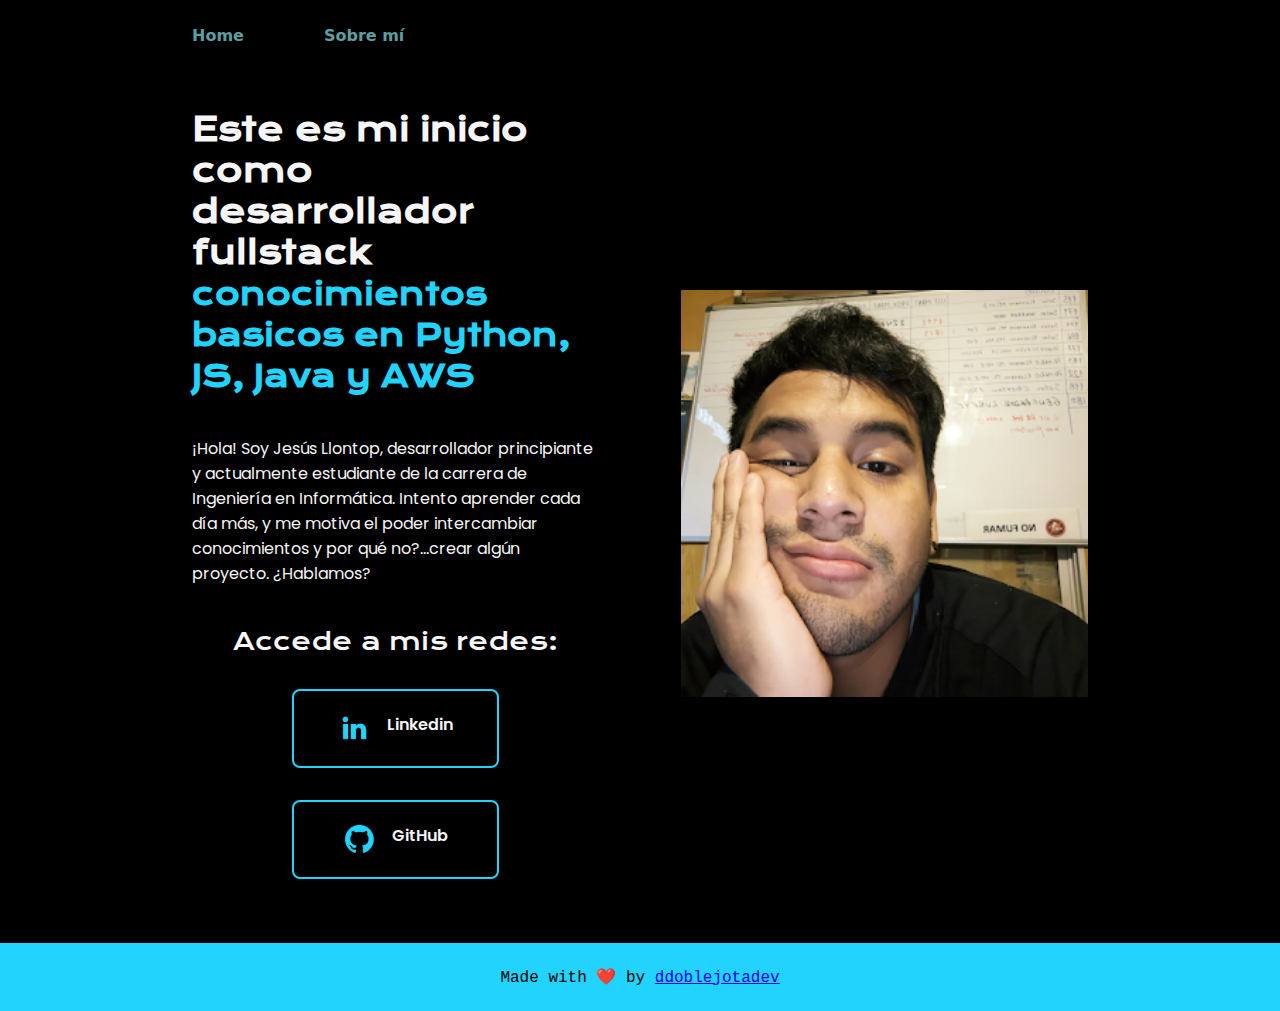
<file: index.html>
<!DOCTYPE html>
<html lang="es-cl">
<head>
    <meta charset="UTF-8">
    <meta http-equiv="X-UA-Compatible" content="IE=edge">
    <meta name="viewport" content="width=device-width, initial-scale=1.0">
    <title>Portafolio de ddoblejotadev</title>
    <link rel="stylesheet" href="./styles/style.css">
</head>
<body>
    <header class="header">
        <nav class="header_menu">
            <a class="header_menu_link" href="index.html">Home</a>
            <a class="header_menu_link" href="about.html">Sobre mí</a>
        </nav>
    </header>
    <main class="presentacion">
        <section class="presentacion_contenido">
            <h1 class="presentacion_contenido_titulo">
                Este es mi inicio como desarrollador fullstack 
                <strong>conocimientos basicos en Python, JS, Java y AWS    
                </strong></h1>
                <p class="presentacion_contenido_texto">¡Hola! Soy Jesús Llontop, desarrollador
                    principiante y actualmente estudiante
                    de la carrera de Ingeniería en Informática. Intento aprender cada día más, y me motiva 
                    el poder intercambiar conocimientos y por qué no?...crear algún proyecto. ¿Hablamos? 
                </p>
                <div class="presentacion_enlance">
                    <h2 class="presentacion_subtitulo">Accede a mis redes:</h2>
                    <a class="presentacion_link" href="https://www.linkedin.com/in/juan-llontop-román-5ab0922b1">
                        <img src="./assets/linkedin.png" alt="Icono de Linkedin">
                        Linkedin</a>
                    <a class="presentacion_link" href="https://github.com/ddoblejotadev">
                        <img src="./assets/github.png" alt="Icono de GitHub">
                        GitHub</a>
                </div>
            </section>
                <img class="presentacion_imagen" src="unnamed.png" alt="Imagen de jesus">
    </main>    
    <footer class="footer">
        <p>
            Made with ❤️ by
            <a href="https://github.com/ddoblejotadev">
                <i class="fa-brands fa-github"></i>ddoblejotadev
            </a>
        </p>
    </footer>
    
</body>
</html>
</file>
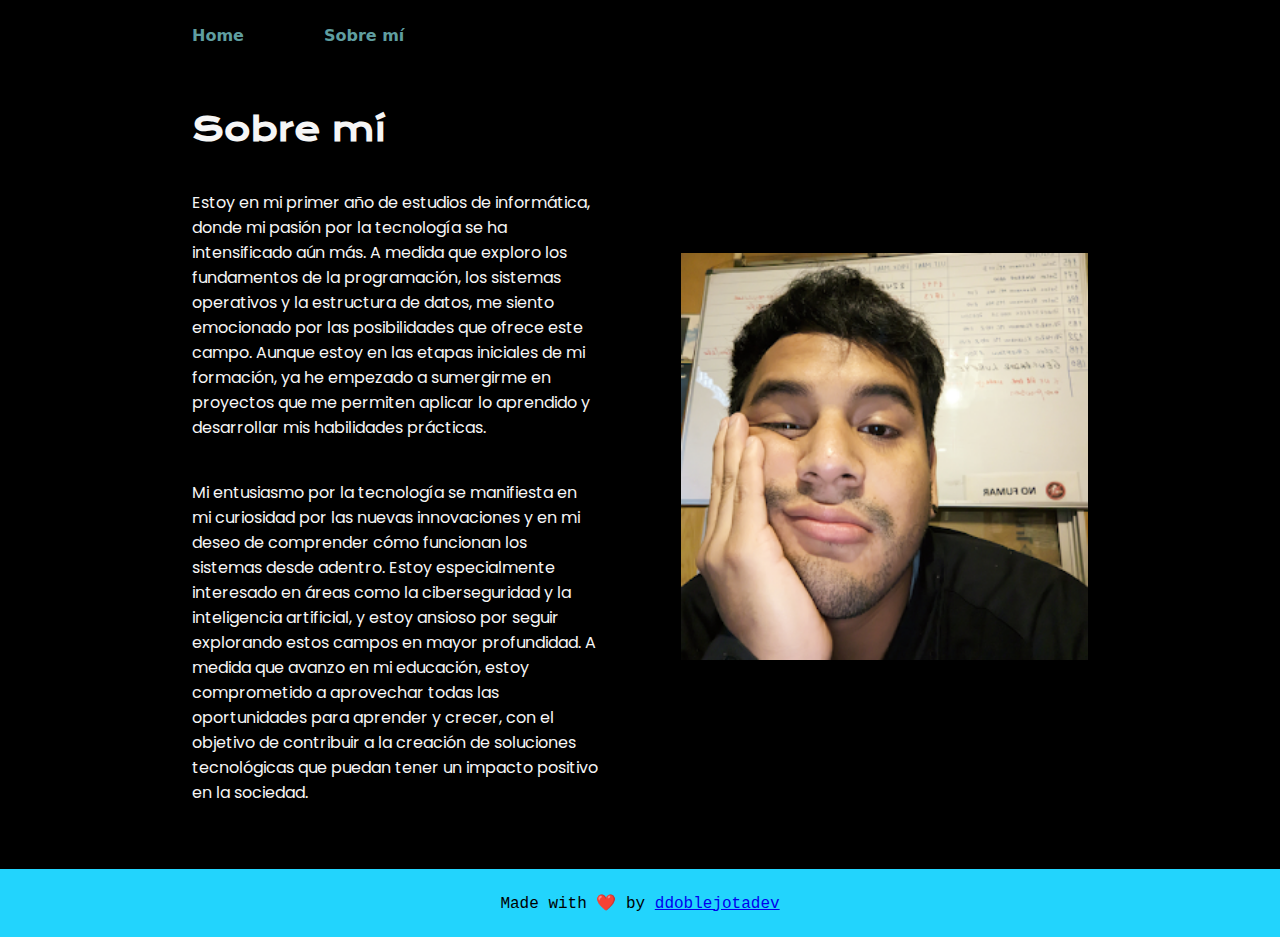
<file: about.html>
<!DOCTYPE html>
<html lang="es-cl">
<head>
    <meta charset="UTF-8">
    <meta name="viewport" content="width=device-width, initial-scale=1.0">
    <title>Sobre mí</title>
    <link rel="stylesheet" href="./styles/style.css">
</head>
<body>
    <header class="header">
        <nav class="header_menu">
            <a class="header_menu_link" href="index.html">Home</a>
            <a class="header_menu_link" href="about.html">Sobre mí</a>
        </nav>
    </header>
    <main class="presentacion">
        <section class="presentacion_contenido">
            <h1 class="presentacion_contenido_titulo">Sobre mí</h1>
            <p class="presentacion_contenido_texto">Estoy en mi primer año de estudios de informática, donde mi pasión por la tecnología se ha intensificado aún más. A medida que exploro los fundamentos de la programación, los sistemas operativos y la estructura de datos, me siento emocionado por las posibilidades que ofrece este campo. Aunque estoy en las etapas iniciales de mi formación, ya he empezado a sumergirme en proyectos que me permiten aplicar lo aprendido y desarrollar mis habilidades prácticas.</p>
            <p class="presentacion_contenido_texto">Mi entusiasmo por la tecnología se manifiesta en mi curiosidad por las nuevas innovaciones y en mi deseo de comprender cómo funcionan los sistemas desde adentro. Estoy especialmente interesado en áreas como la ciberseguridad y la inteligencia artificial, y estoy ansioso por seguir explorando estos campos en mayor profundidad. A medida que avanzo en mi educación, estoy comprometido a aprovechar todas las oportunidades para aprender y crecer, con el objetivo de contribuir a la creación de soluciones tecnológicas que puedan tener un impacto positivo en la sociedad.</p>
        </section>
        <img class="presentacion_imagen" src="unnamed.png" alt="Imagen de jesus">

    </main>
    <footer class="footer">
        <p>
            Made with ❤️ by
            <a href="https://github.com/ddoblejotadev">
                <i class="fa-brands fa-github"></i>ddoblejotadev
            </a>
        </p>
    </footer>
    
</body>
</html>
</file>
<file: styles/style.css>
@import url('https://fonts.googleapis.com/css2?family=Krona+One&family=Poppins:ital,wght@0,100;0,200;0,300;0,400;0,500;0,600;0,700;0,800;0,900;1,100;1,200;1,300;1,400;1,500;1,600;1,700;1,800;1,900&display=swap');

:root {
    --color-primario: #000000; /* color utilizado para el fondo */
    --color-secundario: #f6f6f6; /* color utilizado para el texto */
    --color-terciario: #22D4FD; /* colo utilizado para los acentos */
    --color-accento: cadetblue; /* color utilizado en .header_menu_link */
    --color-fondo: #272727; /* color utilizado en .presentacion_link:hover */
    --color-borde: #22D4FD; /* color utilizado en .presentacion_link */
    --color-borde-hover: #0000ff; /* color utilizado en .presentacion_link:hover */
  }

*{
    padding: 0;
    margin: 0;
}

body {
    background-color: var(--color-primario);
    box-sizing: border-box;
    color: var(--color-secundario);
    
}


.header{
    padding: 2% 0% 0% 15%;
    

}

.header_menu{
    display: flex;
    gap: 80px;

}

.header_menu_link{
    font-family: system-ui, -apple-system, BlinkMacSystemFont, 'Segoe UI', Roboto, Oxygen, Ubuntu, Cantarell, 'Open Sans', 'Helvetica Neue', sans-serif;
    font-size: 1,5rem;
    font-weight: 600;
    color: var(--color-accento);
    text-decoration: none;
}


strong {
    font-family: 'Krona One', cursive; 
    font-size: 1.875rem;
    text-align: center;
    margin-top: 20px;
    color: var(--color-terciario);
}


.presentacion {
    display: flex;
    align-items: center;
    padding: 5% 15%;
    justify-content: space-between;
    gap: 82px;
}

.presentacion_contenido {
    width: 50%;
    display: flex;
    flex-direction: column;
    gap: 40px;

}

.presentacion_contenido_titulo {
    font-size: 2,25rem;
    font-family: "Krona One", sans-serif;

}

.presentacion_contenido_texto {
    font-size: 1,5rem;
    font-family: "Poppins", sans-serif;

}

.presentacion_enlance {
    display: flex;
    justify-content: space-between;
    flex-direction: column;
    align-items: center;
    gap: 32px;

}

.presentacion_subtitulo {
    font-family: 'krona one', sans-serif;
    font-size: 1,5rem;
    font-weight: 400;
}
.presentacion_link {
    width: 50%;
    color: var(--color-secundario);
    text-align: center;
    padding: 21.5px 0;
    border-radius: 8px;
    font-family: "Poppins", sans-serif;
    font-size: 1,5rem;
    font-weight: 600;
    text-decoration: none;
    border: 2px solid var(--color-borde);
    display: flex;
    justify-content: center;
    gap: 16px;

}

.presentacion_link:hover{
    background-color: var(--color-fondo);
    padding: 3%;
    border: 2px solid var(--color-borde-hover);
    cursor: progress;
}
.presentacion_imagen{
    width: 50%;
}
.footer{
    background-color: var(--color-terciario);
    padding: 24px;
    color: var(--color-primario);
    text-align: center;
    font-family: 'Courier New', Courier, monospace;
    font-size: 1,5rem;
    font-weight: 400;
}

@media (max-width: 1200px ){

    .header{
        padding: 10%;
    }

    .header_menu{
        justify-content: center;
    }

    .presentacion{
        flex-direction: column-reverse;
    }

}
</file>
